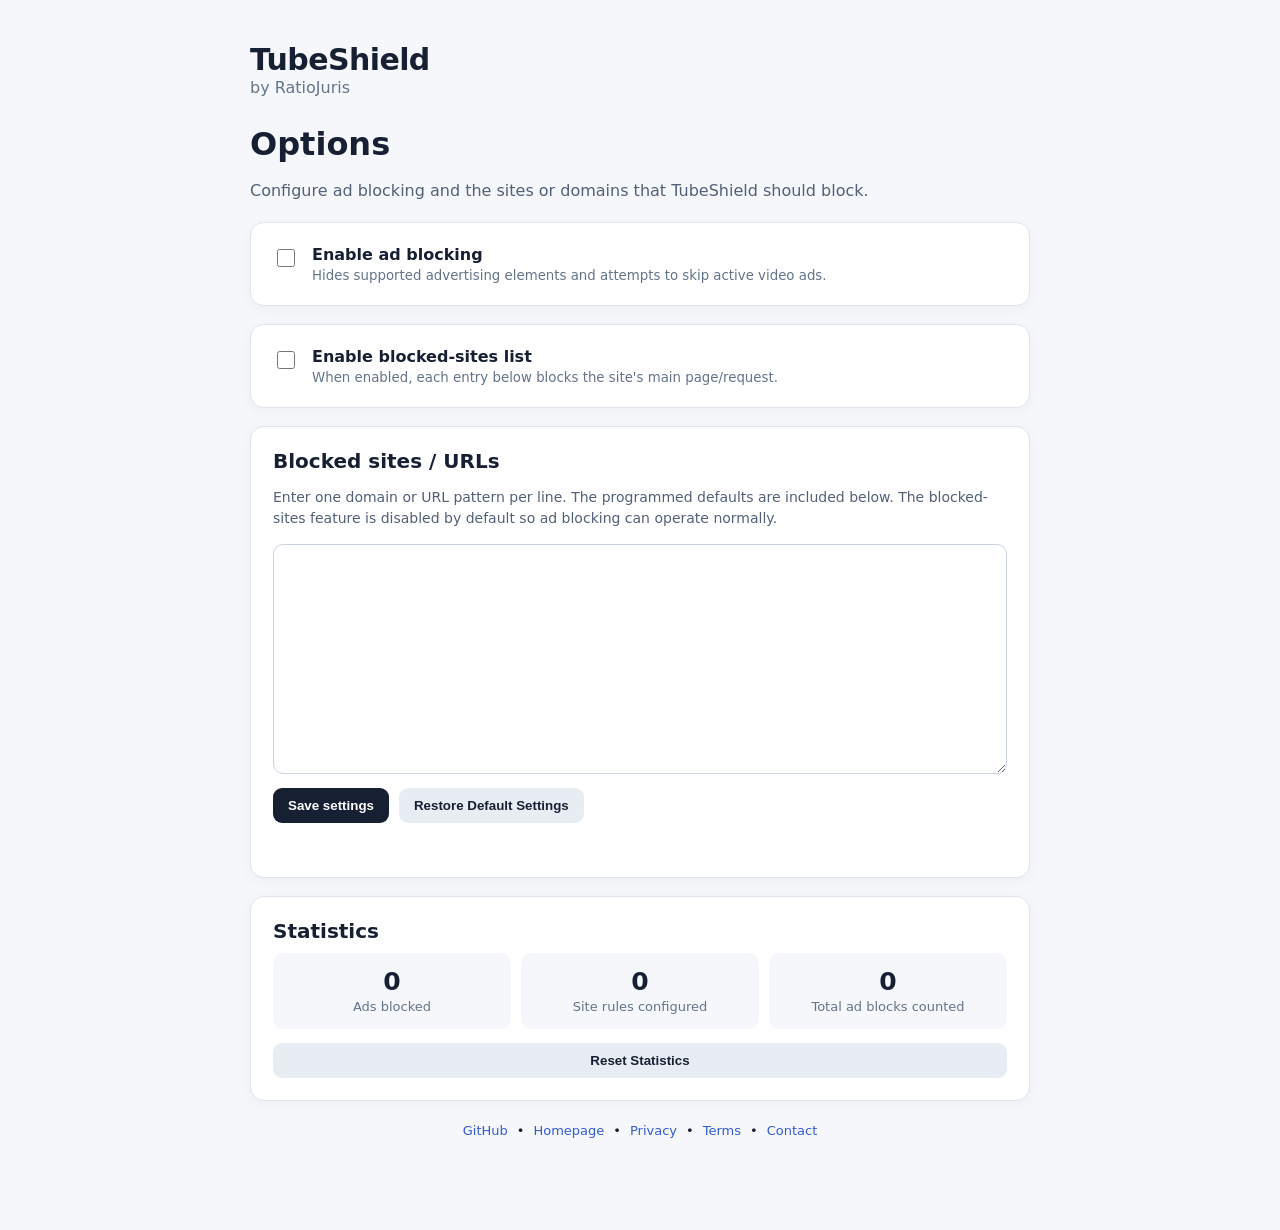
<file: options.html>
<!doctype html>
<html lang="en">
<head>
  <meta charset="utf-8">
  <meta name="viewport" content="width=device-width,initial-scale=1">
  <title>TubeShield — Options</title>
  <link rel="stylesheet" href="options.css">
</head>

<body>
<main class="container">

  <header>
    <div class="brand">TubeShield</div>
    <div class="byline">by RatioJuris</div>
    <h1>Options</h1>
    <p>
      Configure ad blocking and the sites or domains that TubeShield should block.
    </p>
  </header>


  <section class="card">
    <label class="toggle">
      <input id="youtubeAdBlocking" type="checkbox">

      <span>
        <strong>Enable ad blocking</strong>
        <small>
          Hides supported advertising elements and attempts to skip active video ads.
        </small>
      </span>
    </label>
  </section>


  <section class="card">
    <label class="toggle">
      <input id="blockSitesEnabled" type="checkbox">

      <span>
        <strong>Enable blocked-sites list</strong>
        <small>
          When enabled, each entry below blocks the site's main page/request.
        </small>
      </span>
    </label>
  </section>


  <section class="card">

    <h2>Blocked sites / URLs</h2>

    <p class="hint">
      Enter one domain or URL pattern per line.
      The programmed defaults are included below.
      The blocked-sites feature is disabled by default so ad blocking
      can operate normally.
    </p>

    <textarea
      id="blockedSites"
      spellcheck="false"
      aria-label="Blocked sites and URL patterns"
    ></textarea>


    <div class="actions">
      <button
        id="save"
        class="primary"
        type="button"
      >
        Save settings
      </button>

      <button
        id="restore"
        class="secondary"
        type="button"
      >
        Restore Default Settings
      </button>
    </div>

    <div
      id="status"
      role="status"
      aria-live="polite"
    ></div>

  </section>


  <section class="card">

    <h2>Statistics</h2>

    <div class="stats">

      <div>
        <strong id="ads">0</strong>
        <span>Ads blocked</span>
      </div>

      <div>
        <strong id="sites">0</strong>
        <span>Site rules configured</span>
      </div>

      <div>
        <strong id="total">0</strong>
        <span>Total ad blocks counted</span>
      </div>

    </div>

    <button
      id="resetStats"
      class="secondary full"
      type="button"
    >
      Reset Statistics
    </button>

  </section>


  <footer>

    <a
      href="https://github.com/RatioJuris/TubeShield"
      target="_blank"
      rel="noopener noreferrer"
    >
      GitHub
    </a>

    <span>•</span>

    <a
      href="https://ratiojuris.github.io/TubeShield/"
      target="_blank"
      rel="noopener noreferrer"
    >
      Homepage
    </a>

    <span>•</span>

    <a
      href="https://ratiojuris.github.io/TubeShield/privacy.html"
      target="_blank"
      rel="noopener noreferrer"
    >
      Privacy
    </a>

    <span>•</span>

    <a
      href="https://ratiojuris.github.io/TubeShield/terms.html"
      target="_blank"
      rel="noopener noreferrer"
    >
      Terms
    </a>

    <span>•</span>

    <a
      href="https://ratiojuris.github.io/TubeShield/contact.html"
      target="_blank"
      rel="noopener noreferrer"
    >
      Contact
    </a>

  </footer>

</main>

<script src="options.js"></script>
</body>
</html>
</file>
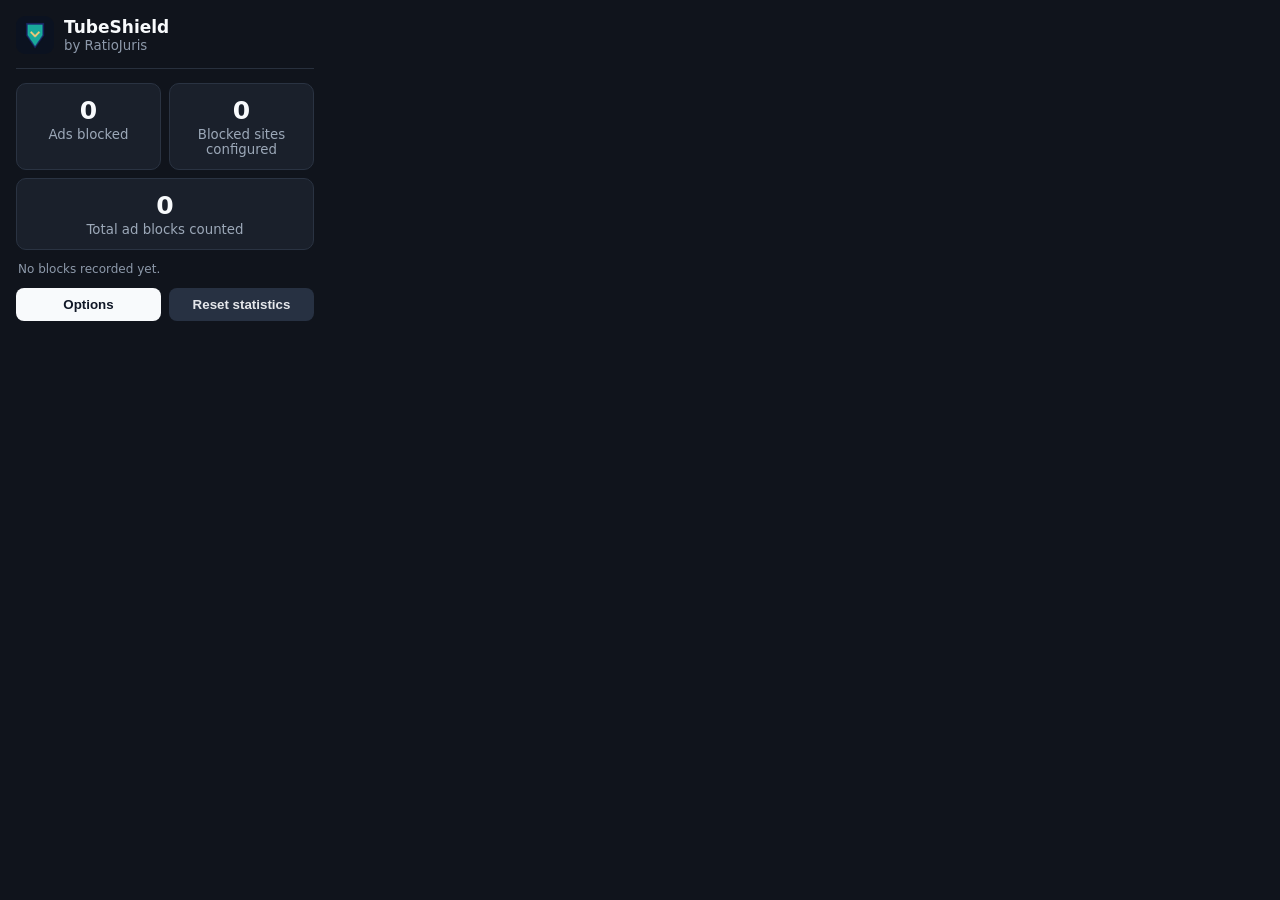
<file: popup.html>
<!doctype html>
<html lang="en">
<head>
  <meta charset="utf-8">
  <meta name="viewport" content="width=device-width, initial-scale=1">
  <title>TubeShield</title>
  <link rel="stylesheet" href="popup.css">
</head>

<body>
  <main>
    <header>
      <img
        src="icons/icon48.png"
        alt="TubeShield"
        width="38"
        height="38"
      >

      <div>
        <strong>TubeShield</strong>
        <small>by RatioJuris</small>
      </div>
    </header>

    <section class="stats" aria-label="Blocking statistics">
      <div class="stat">
        <span id="adsBlocked">0</span>
        <small>Ads blocked</small>
      </div>

      <div class="stat">
        <span id="siteBlocked">0</span>
        <small>Blocked sites configured</small>
      </div>

      <div class="stat total">
        <span id="totalBlocked">0</span>
        <small>Total ad blocks counted</small>
      </div>
    </section>

    <p id="lastBlocked" aria-live="polite">
      No blocks recorded yet.
    </p>

    <div class="actions">
      <button id="options" type="button">
        Options
      </button>

      <button id="reset" type="button">
        Reset statistics
      </button>
    </div>
  </main>

  <script src="popup.js"></script>
</body>
</html>
</file>
<file: options.css>
*{box-sizing:border-box}
body{margin:0;background:#f5f7fa;color:#172033;font-family:system-ui,-apple-system,"Segoe UI",sans-serif}
.container{max-width:820px;margin:42px auto;padding:0 20px 50px}
.brand{font-size:30px;font-weight:800;letter-spacing:-.6px}
.byline{color:#64748b;margin-top:1px}
h1{font-size:32px;margin:28px 0 7px}
h2{font-size:20px;margin:0 0 10px}
p{line-height:1.55;color:#526078}
.card{background:#fff;border:1px solid #dfe5ec;border-radius:14px;padding:22px;margin-top:18px;box-shadow:0 3px 14px rgba(0,0,0,.04)}
.toggle{display:flex;gap:14px;align-items:flex-start;cursor:pointer}
.toggle input{width:18px;height:18px;margin-top:4px}
.toggle strong,.toggle small{display:block}
.toggle small{color:#64748b;margin-top:4px}
.hint{font-size:14px}
textarea{display:block;width:100%;min-height:230px;resize:vertical;border:1px solid #cbd5e1;border-radius:10px;padding:13px;font:14px/1.55 ui-monospace,SFMono-Regular,Consolas,monospace}
.actions{display:flex;gap:10px;margin-top:14px}
button{border:0;border-radius:9px;padding:10px 15px;font-weight:680;cursor:pointer}
.primary{background:#172033;color:#fff}
.secondary{background:#e8edf3;color:#172033}
.full{width:100%;margin-top:14px}
#status{min-height:21px;margin-top:11px;color:#23734b}
.stats{display:grid;grid-template-columns:repeat(3,1fr);gap:10px}
.stats div{background:#f5f7fa;border-radius:10px;padding:14px;text-align:center}
.stats strong{display:block;font-size:25px}
.stats span{font-size:13px;color:#64748b}
footer{display:flex;gap:9px;justify-content:center;margin-top:22px;font-size:13px}
footer a{color:#345bd6;text-decoration:none}
</file>
<file: popup.css>
*{box-sizing:border-box}
body{margin:0;width:330px;background:#10141c;color:#f8fafc;font-family:system-ui,-apple-system,"Segoe UI",sans-serif}
main{padding:16px}
header{display:flex;align-items:center;gap:10px;padding-bottom:14px;border-bottom:1px solid #28303d}
header img{border-radius:9px}
header strong{display:block;font-size:17px}
header small{display:block;color:#8d99aa;margin-top:1px}
.stats{display:grid;grid-template-columns:1fr 1fr;gap:8px;margin-top:14px}
.stat{background:#1a202b;border:1px solid #2a3342;border-radius:10px;padding:12px;text-align:center}
.stat.total{grid-column:1/-1}
.stat span{display:block;font-size:25px;font-weight:750}
.stat small{display:block;color:#9ca8b8;margin-top:2px}
#lastBlocked{font-size:12px;color:#8d99aa;margin:12px 2px}
.actions{display:flex;gap:8px}
button{flex:1;border:0;border-radius:8px;padding:9px 8px;font-weight:650;cursor:pointer}
#options{background:#f8fafc;color:#111827}
#reset{background:#273142;color:#e5e7eb}
</file>
